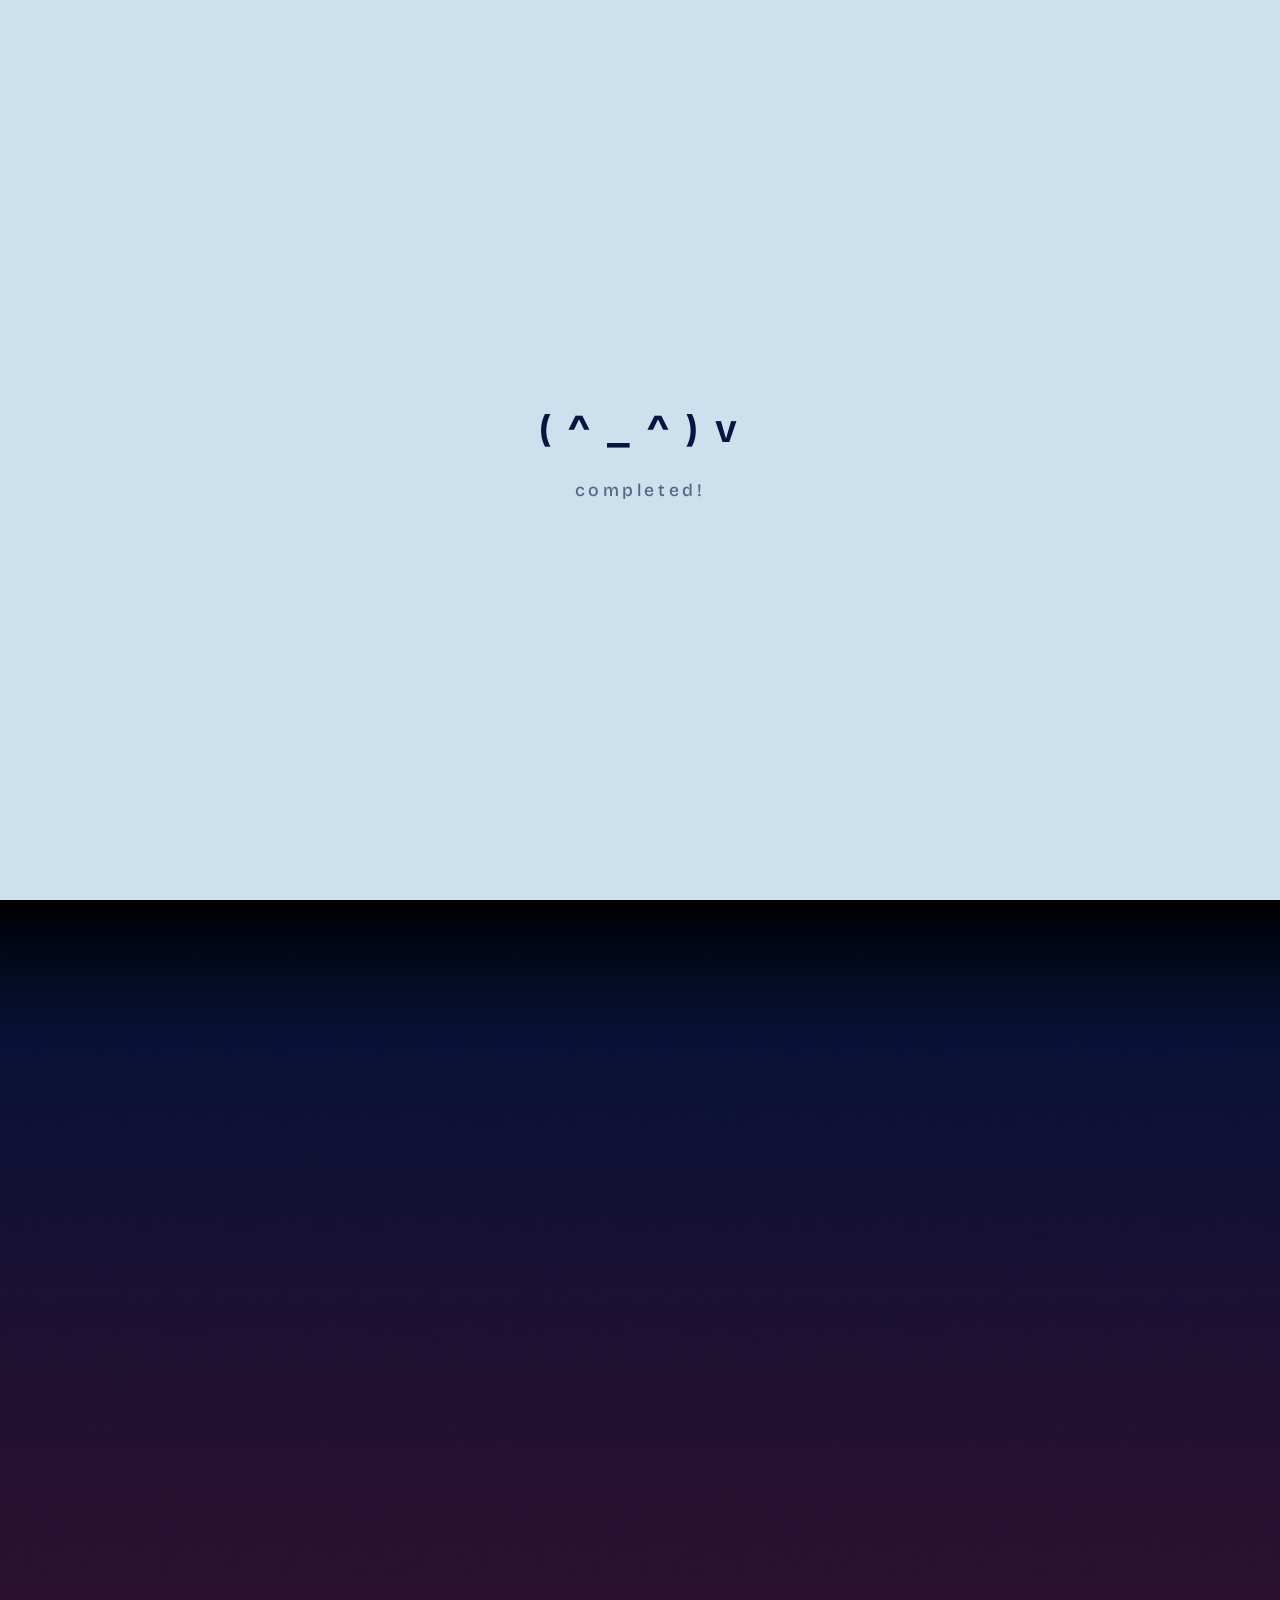
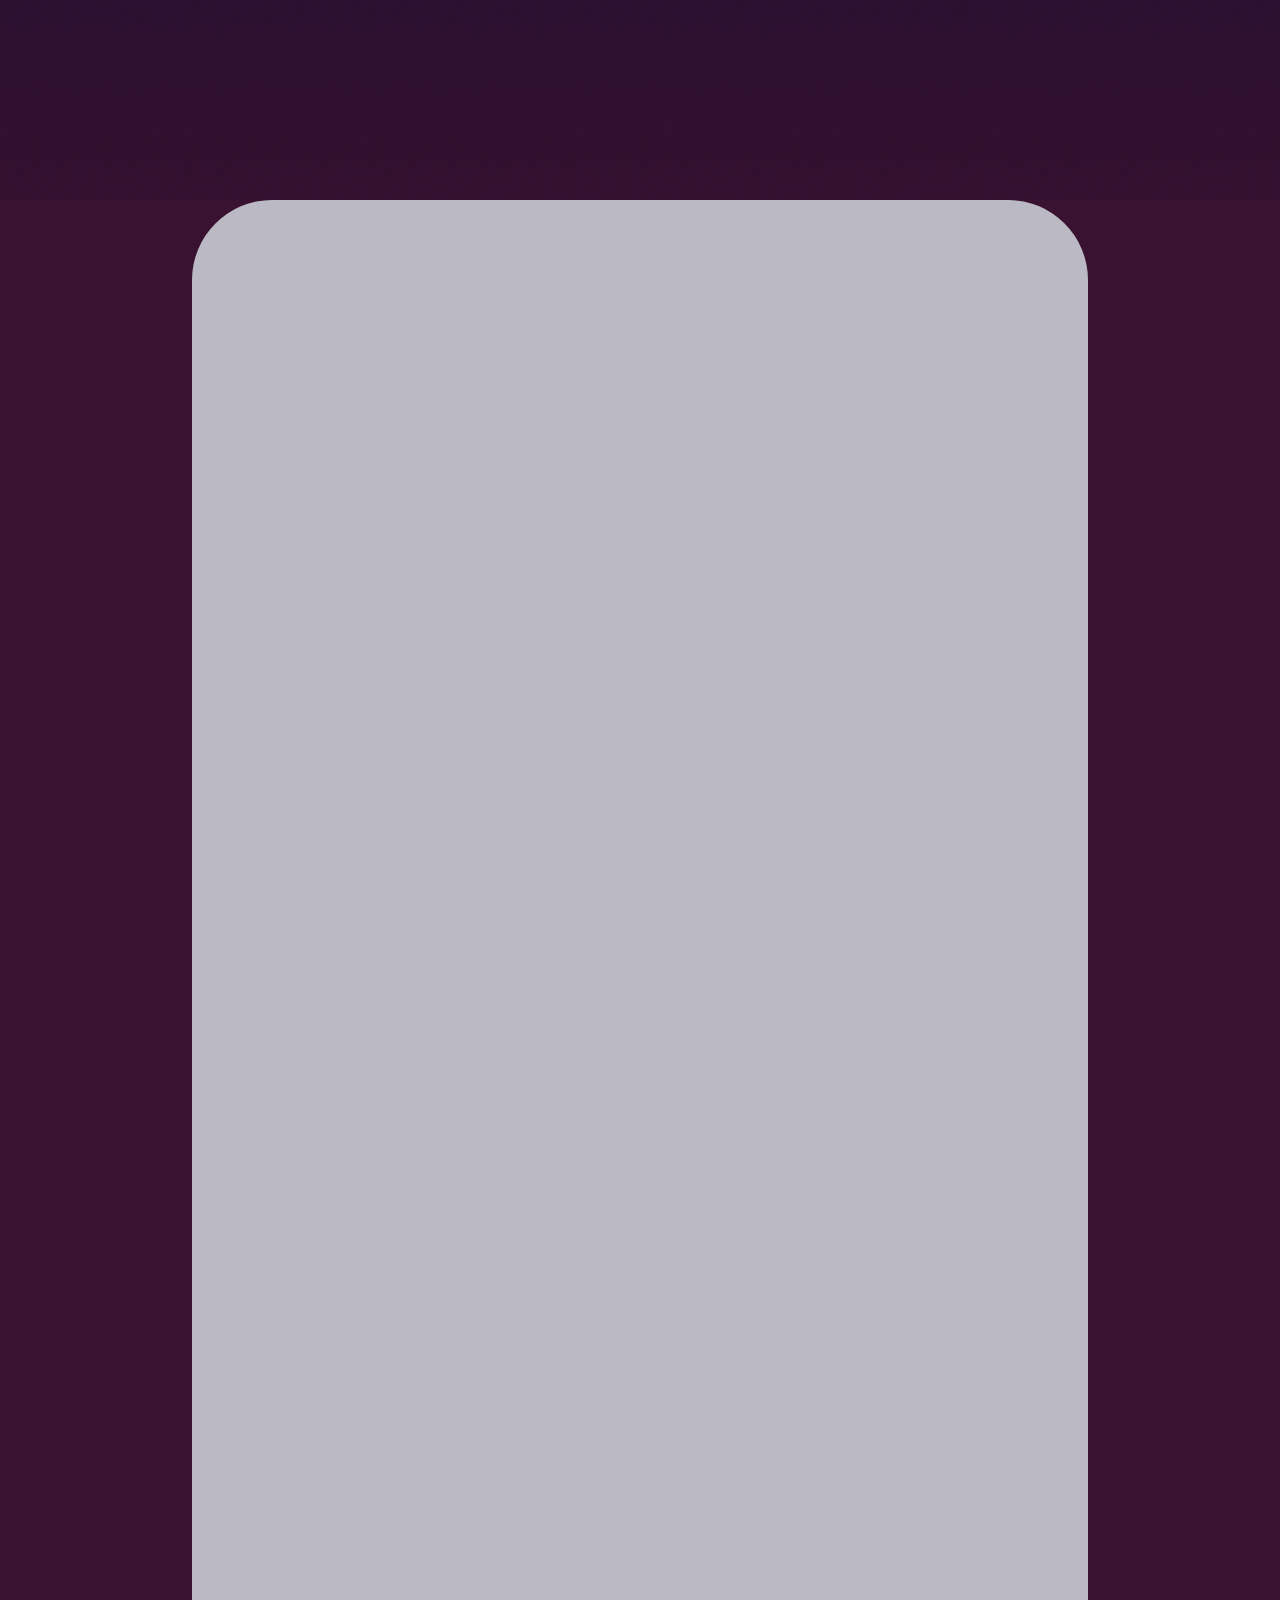
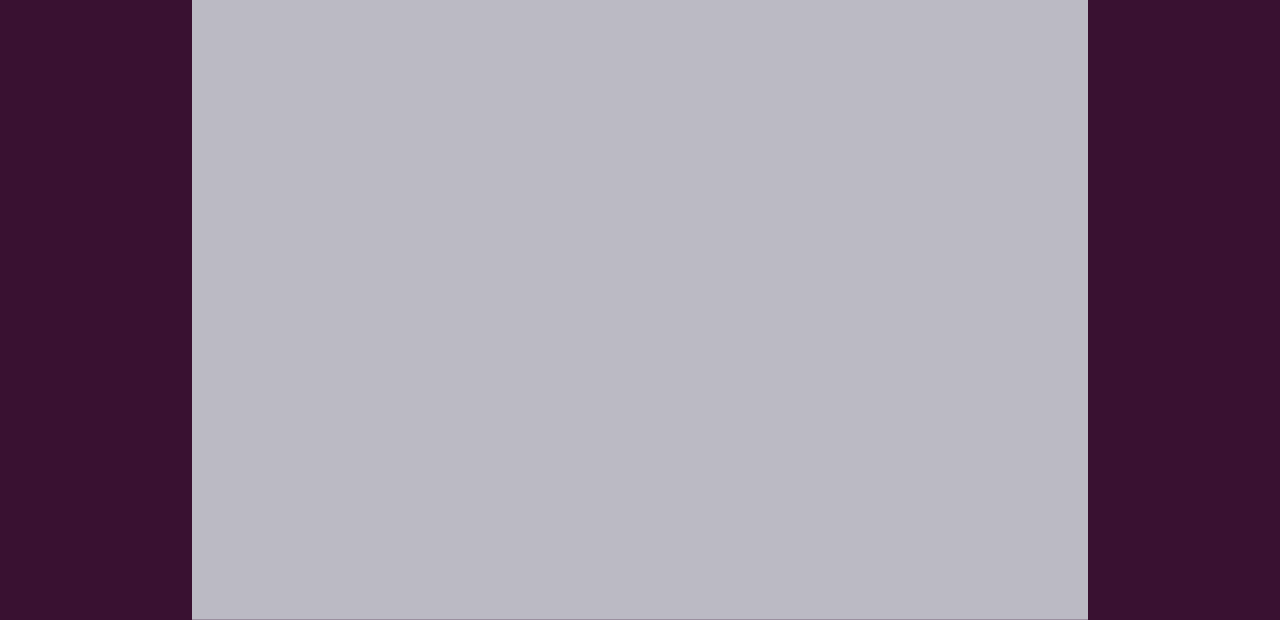
<file: index.html>
<!DOCTYPE html>
<html lang="ja">

<head>
    <meta charset="UTF-8">
    <meta name="viewport" content="width=device-width, initial-scale=1.0">
    <meta name="robots" content="noindex, nofollow">
    <title>mf's Portfolio</title>
    <meta name="theme-color" content="#000000">

    <link rel="shortcut icon" href="assets/common/favicon.ico" type="image/x-icon">
    <link rel="icon" href="assets/common/favicon.png" type="image/png">
    <link rel="apple-touch-icon" href="assets/common/favicon.png">

    <link rel="preconnect" href="https://fonts.googleapis.com">
    <link rel="preconnect" href="https://fonts.gstatic.com" crossorigin>
    <link
        href="https://fonts.googleapis.com/css2?family=Bricolage+Grotesque:wght@200;300;400;500;600;800&family=Zen+Kaku+Gothic+New:wght@300;400;500;700&display=swap"
        rel="stylesheet">

    <!-- Common CSS -->
    <link rel="stylesheet" href="assets/common/css/common.css">
    <!-- Top Page Specific CSS -->
    <link rel="stylesheet" href="assets/top/css/top.css">
    <style>
        body {
            background-color: #000;
        }
    </style>
    <script src="assets/common/js/loader.js"></script>
</head>

<body>

    <div class="video-background">
        <!-- 低電力モード等でvideoが再生できない場合のフォールバック静止画 -->
        <img src="assets/top/hero/main-bg-thumb.webp" alt="" class="video-fallback-img" aria-hidden="true">
        <video src="assets/top/hero/main-bg.mp4" poster="assets/top/hero/main-bg-thumb.webp" autoplay loop muted
            playsinline></video>
    </div>

    <script src="assets/common/js/header.js"></script>

    <section class="hero">
        <div class="hero-bottom-left">
            <div class="hero-title">
                <!-- SVG Filter for 3D Glass Lighting (Bevel / Specular) -->
                <svg class="glass-filter-defs" xmlns="http://www.w3.org/2000/svg">
                    <filter id="glassLighting" x="-10%" y="-10%" width="120%" height="120%">
                        <feColorMatrix in="SourceAlpha" type="matrix"
                            values="0 0 0 0 0  0 0 0 0 0  0 0 0 0 0  0 0 0 1 0" result="alpha" />

                        <feGaussianBlur in="alpha" stdDeviation="2.5" result="blur" />

                        <feSpecularLighting in="blur" surfaceScale="2" specularConstant="1.2" specularExponent="40"
                            lighting-color="#ffffff" result="specularOut">
                            <feDistantLight azimuth="135" elevation="45" />
                        </feSpecularLighting>

                        <feComposite in="specularOut" in2="alpha" operator="in" result="specularMasked" />

                        <feComposite in="specularMasked" in2="SourceGraphic" operator="arithmetic" k1="0" k2="1" k3="1"
                            k4="0" />
                    </filter>

                    <filter id="glassRefraction" x="0%" y="0%" width="100%" height="100%">
                        <feTurbulence type="fractalNoise" baseFrequency="0.035 0.08" numOctaves="1" seed="4"
                            result="noise" />
                        <feDisplacementMap in="SourceGraphic" in2="noise" scale="30" xChannelSelector="R"
                            yChannelSelector="G" />
                    </filter>
                </svg>

                <div class="svg-glass-row" style="aspect-ratio: 702 / 113;">
                    <!-- 完璧なフロストガラスを作るために、背景動画を複製してぼかし、文字の形でマスクする -->
                    <div class="frosted-glass-layer mask-row-1">
                        <video src="assets/top/hero/main-bg.mp4" autoplay loop muted playsinline
                            class="blurred-video"></video>
                        <div class="glass-tint"></div>
                    </div>
                    <img src="assets/top/hero/intuitive-art-outline.svg" alt="Intuitive Art,"
                        class="glass-highlight-stroke">
                </div>

                <div class="svg-glass-row" style="aspect-ratio: 1039 / 117;">
                    <div class="frosted-glass-layer mask-row-2">
                        <video src="assets/top/hero/main-bg.mp4" autoplay loop muted playsinline
                            class="blurred-video"></video>
                        <div class="glass-tint"></div>
                    </div>
                    <img src="assets/top/hero/accessible-magic-outline.svg" alt="Accessible Magic."
                        class="glass-highlight-stroke">
                </div>
            </div>
            <p class="hero-description">
                Crafting memorable experiences through diverse technologies.<br class="pc-only">
                Designing interactive art that resonates with audiences.
            </p>
        </div>

        <div class="hero-side-text">
            <span>PORTFOLIO 2026</span>
        </div>

        <div class="scroll-down-edge">
            <span>Scroll</span>
        </div>
    </section>

    <section class="intro-section" id="statement">
        <div class="intro-bg">
            <img src="./assets/top/statement/statement-bg.webp" alt="Background Noise Gradient" loading="lazy">
        </div>

        <div class="intro-container reveal reveal-repeat">

            <div class="intro-decor-title">
                <img src="./assets/top/statement/statement-outline.svg" alt="STATEMENT" class="statement-svg">
            </div>

            <div class="intro-content">
                <p class="intro-role">Interactive Arts & Design</p>

                <h2 class="intro-philosophy">
                    誰もが直感的に楽しめる<br>体験をデザインする
                </h2>

                <p class="intro-description">
                    複雑なアルゴリズムやシステムを裏側に秘めつつ、表出する体験はあくまで純粋な驚きに満ちていること<br class="pc-only">
                    技術そのものを誇示するのではなく、それが鑑賞者の感情をどう動かすかを最優先に置き、<br class="pc-only">
                    テクノロジーと人間の間の距離を縮めるインタラクティブな表現を探求しています。
                </p>

                <div class="intro-skills">
                    <span class="skill-label">Skills & Tools</span>
                    <span class="skill-list">Unity <span>|</span> TouchDesigner <span>|</span> UI/UX <span>|</span>
                        Graphic Design</span>
                </div>

                <a href="./about.html" class="more-about-btn">More About Me <span class="arrow">&rarr;</span></a>
            </div>
        </div>
    </section>

    <!-- clip-pathの外側を深い紫色で覆うためのラッパー -->
    <div class="works-wrapper">
        <section id="works" class="works-section">

            <div class="filter-section reveal reveal-repeat">
                <div class="filter-group">
                    <span class="group-label">Category</span>
                    <div class="group-buttons">
                        <button class="filter-btn active" data-filter="all">All</button>
                        <button class="filter-btn" data-filter="interactive-art">Interactive Art</button>
                        <button class="filter-btn" data-filter="generative-art">Generative Art</button>
                        <button class="filter-btn" data-filter="audio-reactive">Audio Reactive</button>
                        <button class="filter-btn" data-filter="design">Design</button>
                    </div>
                </div>

                <div class="filter-group">
                    <span class="group-label">Tech</span>
                    <div class="group-buttons">
                        <button class="filter-btn" data-filter="unity">Unity</button>
                        <button class="filter-btn" data-filter="td">TouchDesigner</button>
                        <button class="filter-btn" data-filter="illustrator-n-photoshop">Illustrator/Photoshop</button>
                        <button class="filter-btn" data-filter="tech-other">Other</button>
                    </div>
                </div>
            </div>

            <div class="works-grid">

                <a href="works/fluid-canvas.html" class="work-item reveal reveal-repeat"
                    data-category="unity interactive-art">
                    <div class="work-thumb">
                        <img src="assets/top/works-thumb/fluid-canvas-thumb.webp" alt="Fluid Canvas" loading="lazy">
                    </div>
                    <h3 class="work-title">Fluid Canvas</h3>
                    <div class="work-tags"><span>#Unity</span><span>#Interactive Art</span>
                    </div>
                    <div class="work-sub-tags">
                        <span>C#</span><span>Compute
                            Shader</span><span>WebSocket</span><span>SAM2</span><span>Python</span>
                    </div>
                </a>

                <a href="works/constellate.html" class="work-item reveal reveal-repeat"
                    data-category="unity interactive-art" style="transition-delay: 0.1s;">
                    <div class="work-thumb">
                        <img src="assets/top/works-thumb/constellate-thumb.webp" alt="Constellate" loading="lazy">
                    </div>
                    <h3 class="work-title">Constellate</h3>
                    <div class="work-tags"><span>#Unity</span><span>#Interactive Art</span>
                    </div>
                    <div class="work-sub-tags">
                        <span>C#</span><span>VFX Graph</span><span>BodyPix</span>
                    </div>
                </a>

                <a href="works/interactive-sand-sculpture.html" class="work-item reveal reveal-repeat"
                    data-category="unity interactive-art" style="transition-delay: 0.2s;">
                    <div class="work-thumb">
                        <img src="assets/top/works-thumb/sand-sculpture-thumb.webp" alt="interactive-sand-sculpture"
                            loading="lazy">
                    </div>
                    <h3 class="work-title">Interactive Sand Sculpture</h3>
                    <div class="work-tags"><span>#Unity</span><span>#Interactive Art</span>
                    </div>
                    <div class="work-sub-tags">
                        <span>OSC</span><span>VFX Graph</span><span>C#</span>
                    </div>
                </a>

                <a href="works/pf-main-visual.html" class="work-item reveal reveal-repeat"
                    data-category="td generative-art" style="transition-delay: 0.3s;">
                    <div class="work-thumb">
                        <img src="assets/top/hero/main-bg-thumb.webp" alt="Portfolio Site Main Visual">
                    </div>
                    <h3 class="work-title">Portfolio Site Main Visual</h3>
                    <div class="work-tags"><span>#TouchDesigner</span><span>#Generative Art</span></div>
                </a>

                <a href="works/sound-sync-research.html" class="work-item reveal reveal-repeat"
                    data-category="td audio-reactive" style="transition-delay: 0.4s;">
                    <div class="work-thumb">
                        <img src="assets/top/works-thumb/sound-sync-research-thumb.webp" alt="sound-sync-research"
                            loading="lazy">
                    </div>
                    <h3 class="work-title title-jp">音楽と映像のリアルタイム同期が視聴者にもたらす影響</h3>
                    <div class="work-tags"><span>#TouchDesigner</span><span>#Audio Reactive</span>
                    </div>
                    <div class="work-sub-tags">
                        <span>卒業研究</span>
                    </div>
                </a>

                <a href="works/emocare.html" class="work-item reveal reveal-repeat" data-category="design tech-other"
                    style="transition-delay: 0.5s;">
                    <div class="work-thumb">
                        <img src="assets/top/works-thumb/emocare-thumb.webp" alt="emocare" loading="lazy">
                    </div>
                    <h3 class="work-title title-jp">Emocare</h3>
                    <div class="work-tags"><span>#Design</span>
                    </div>
                    <div class="work-sub-tags">
                        <span>figma</span><span>Blender</span>
                    </div>
                </a>

                <a href="works/festival-pr.html" class="work-item reveal reveal-repeat"
                    data-category="design illustrator-n-photoshop" style="transition-delay: 0.6s;">
                    <div class="work-thumb">
                        <img src="assets/top/works-thumb/festival-pr-thumb.webp" alt="festival-pr" loading="lazy">
                    </div>
                    <h3 class="work-title title-jp">大学祭での広報活動</h3>
                    <div class="work-tags"><span>#Illustrator/Photoshop</span><span>#Design</span>
                    </div>
                    <div class="work-sub-tags">
                        <span>委員会活動</span>
                    </div>
                </a>

            </div>
        </section>
    </div>

    <script src="assets/common/js/reveal.js"></script>
    <script src="assets/top/js/top.js?v=3"></script>
</body>

</html>
</file>
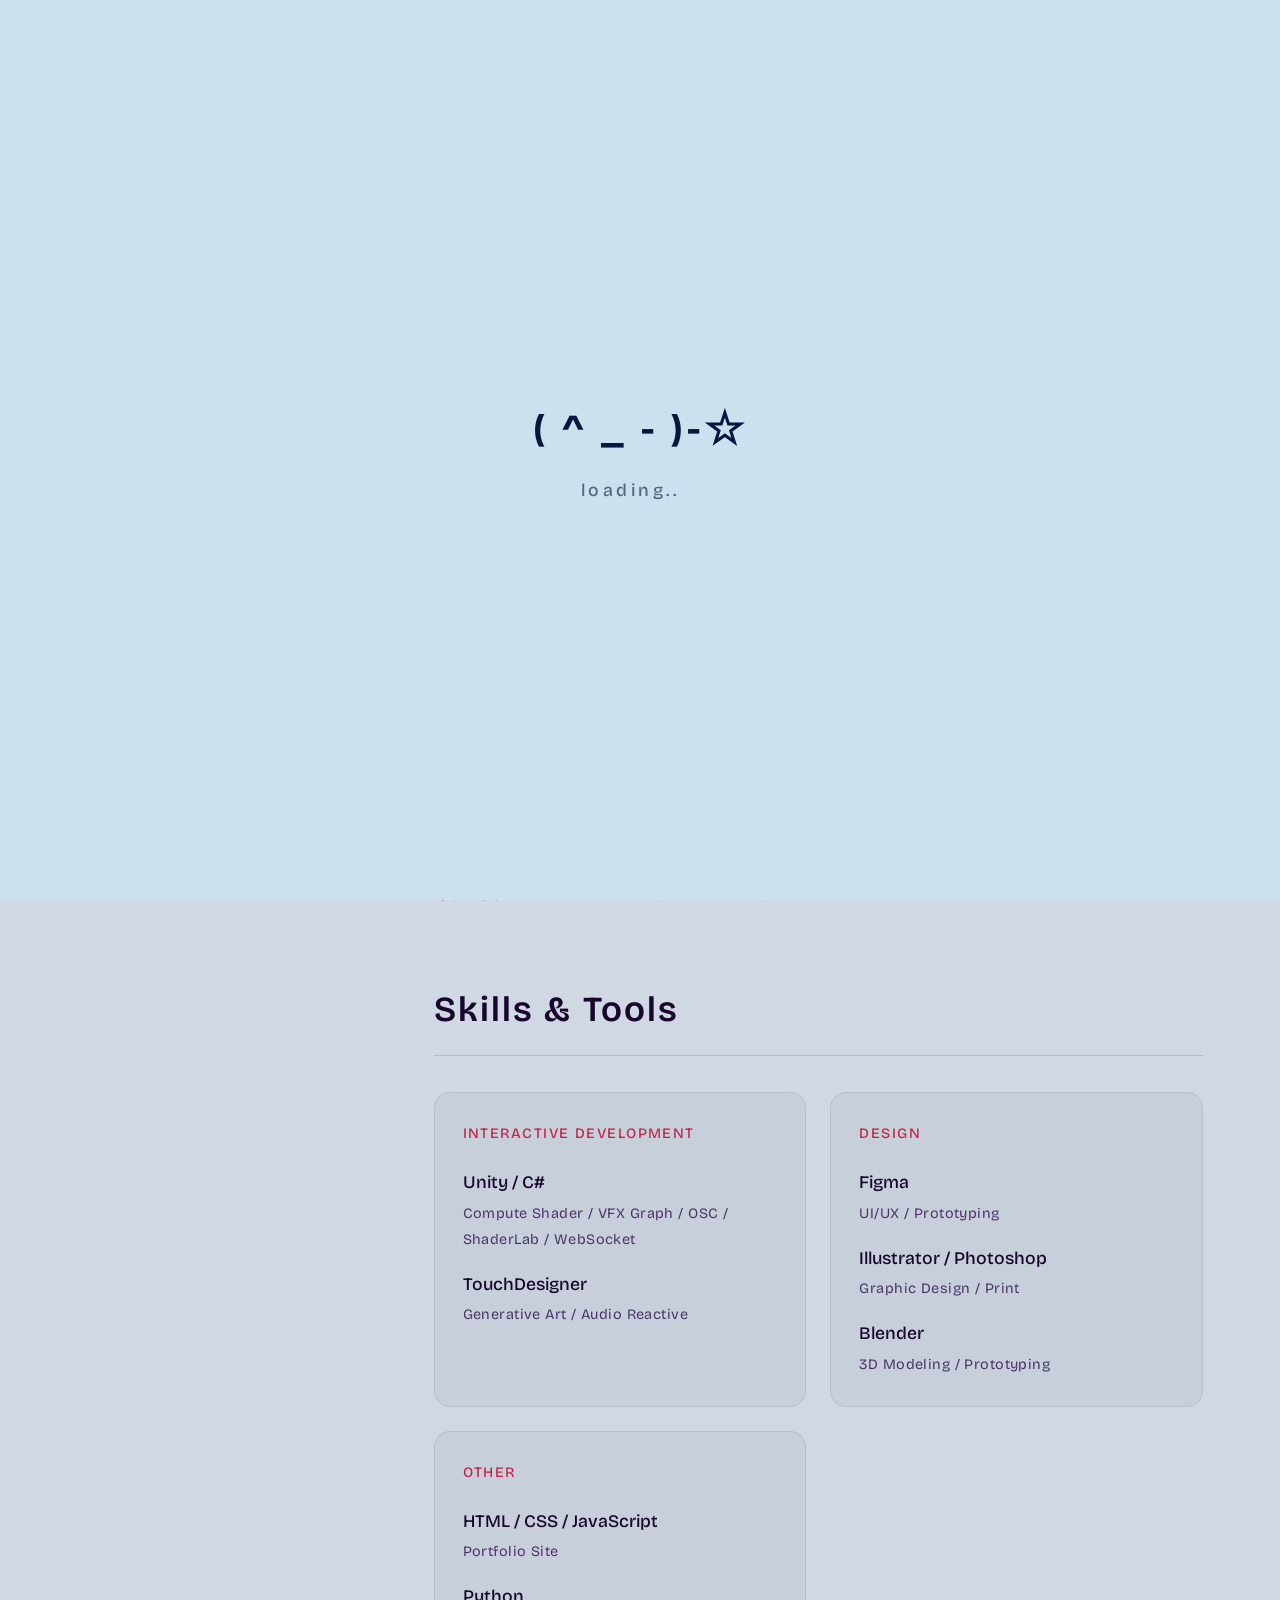
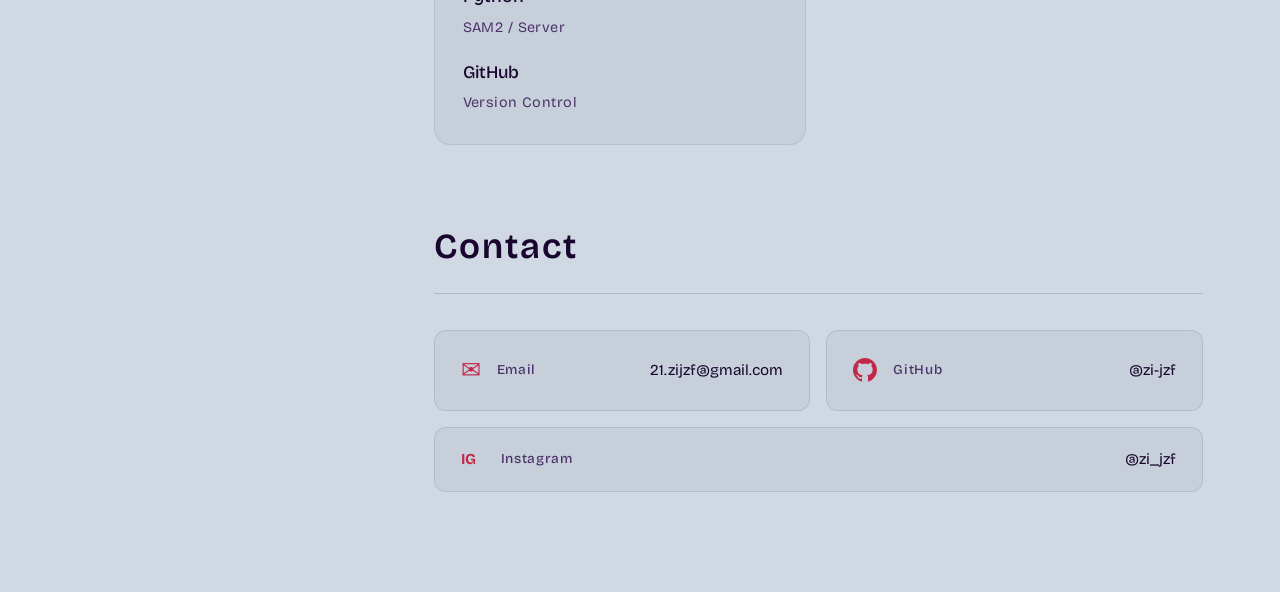
<file: about.html>
<!DOCTYPE html>
<html lang="ja">

<head>
    <meta charset="UTF-8">
    <meta name="viewport" content="width=device-width, initial-scale=1.0">
    <meta name="robots" content="noindex, nofollow">
    <title>About | mf's Portfolio</title>
    <meta name="theme-color" content="#bbbac4">

    <link rel="shortcut icon" href="assets/common/favicon.ico" type="image/x-icon">
    <link rel="icon" href="assets/common/favicon.png" type="image/png">
    <link rel="apple-touch-icon" href="assets/common/favicon.png">

    <link rel="preconnect" href="https://fonts.googleapis.com">
    <link rel="preconnect" href="https://fonts.gstatic.com" crossorigin>
    <link
        href="https://fonts.googleapis.com/css2?family=Bricolage+Grotesque:wght@200;300;400;500;600;800&family=Zen+Kaku+Gothic+New:wght@300;400;500;700&display=swap"
        rel="stylesheet">

    <!-- Common CSS -->
    <link rel="stylesheet" href="assets/common/css/common.css">
    <!-- About Page Specific CSS -->
    <link rel="stylesheet" href="assets/about/css/about.css">

    <!-- ページ固有のカラー設定 -->
    <style>
        :root {
            --bg-color: #cfd8e3;
            --accent-color: #c22847;
            --text-color: #18062e;
            --sub-text-color: #4b3469;
        }
    </style>

    <script src="assets/common/js/loader.js"></script>
</head>

<body>

    <script src="assets/common/js/header.js"></script>

    <div class="about-layout">

        <!-- ===== 左サイドバー: プロフィール（固定） ===== -->
        <aside class="about-sidebar">
            <div class="profile-photo-wrapper reveal">
                <img src="assets/about/profile-icon.png" alt="プロフィール写真" class="profile-photo">
            </div>
            <div class="profile-intro">
                <p class="profile-label reveal">Interactive Arts & Design</p>
                <h1 class="profile-name reveal">藤田 みずき</h1>
                <p class="profile-name-en reveal">Mizuki Fujita</p>
            </div>
        </aside>

        <!-- ===== 右コンテンツ ===== -->
        <main class="about-main">

            <!-- ===== ③ 経歴 ===== -->
            <section class="about-section">
                <h2 class="section-title reveal">Biography</h2>
                <div class="timeline">

                    <div class="timeline-item reveal">
                        <div class="timeline-marker"></div>
                        <div class="timeline-date">2021.04</div>
                        <div class="timeline-content">
                            <h3 class="timeline-heading">芝浦工業大学 デザイン工学部 入学</h3>
                        </div>
                    </div>

                    <div class="timeline-item reveal">
                        <div class="timeline-marker"></div>
                        <div class="timeline-date">2025.03</div>
                        <div class="timeline-content">
                            <h3 class="timeline-heading">芝浦工業大学 デザイン工学部 卒業</h3>
                            <p class="timeline-desc">
                                卒業研究：音楽と映像のリアルタイム同期が視聴者にもたらす影響
                            </p>
                        </div>
                    </div>

                    <div class="timeline-item reveal">
                        <div class="timeline-marker"></div>
                        <div class="timeline-date">2025 -</div>
                        <div class="timeline-content">
                            <h3 class="timeline-heading">Unity・TouchDesignerによる作品制作・独学</h3>
                            </p>
                        </div>
                    </div>

                    <div class="timeline-item reveal">
                        <div class="timeline-marker active"></div>
                        <div class="timeline-date">2026.05</div>
                        <div class="timeline-content">
                            <h3 class="timeline-heading">就職活動開始</h3>
                        </div>
                    </div>

                </div>

                <!-- 経歴の詳細説明 -->
                <div class="biography-detail reveal">
                    <p>
                        高校生の頃からテクノロジーを使ったアート表現に興味を持ち、大学ではその基盤となるデザイン工学を専攻。
                        システムデザインやUI/UXを学びながら、インタラクティブアートという領域を意識するようになった。
                    </p>
                    <p>
                        卒業研究では、オーディオリアクティブ映像が視聴者の感情に与える研究を自ら立案・研究。「感覚的な表現の裏側にある法則を、データで解き明かしたい」という動機から生まれたテーマだった。
                    </p>
                    <p>
                        卒業後は、大学院進学も視野に入れながら、Unity・TouchDesignerによる制作に集中する道を選んだ。アカデミックな研究より、実際に人が体験できる作品を作り続けたいというと思いが、その選択の軸にある。
                        今後は実際の展示空間で、人の記憶や感情に残るインタラクティブアートの制作に携わっていきたい。
                    </p>
                </div>

            </section>

            <!-- ===== ④ スキル・ツール ===== -->
            <section class="about-section">
                <h2 class="section-title reveal">Skills & Tools</h2>

                <div class="skills-grid">

                    <!-- グループ: インタラクティブ開発 -->
                    <div class="skill-group reveal">
                        <h3 class="skill-group-title">Interactive Development</h3>
                        <div class="skill-items">
                            <div class="skill-card">
                                <span class="skill-name">Unity / C#</span>
                                <span class="skill-note">Compute Shader / VFX Graph / OSC / ShaderLab / WebSocket</span>
                            </div>
                            <div class="skill-card">
                                <span class="skill-name">TouchDesigner</span>
                                <span class="skill-note">Generative Art / Audio Reactive</span>
                            </div>
                        </div>
                    </div>

                    <!-- グループ: デザイン -->
                    <div class="skill-group reveal">
                        <h3 class="skill-group-title">Design</h3>
                        <div class="skill-items">
                            <div class="skill-card">
                                <span class="skill-name">Figma</span>
                                <span class="skill-note">UI/UX / Prototyping</span>
                            </div>
                            <div class="skill-card">
                                <span class="skill-name">Illustrator / Photoshop</span>
                                <span class="skill-note">Graphic Design / Print</span>
                            </div>
                            <div class="skill-card">
                                <span class="skill-name">Blender</span>
                                <span class="skill-note">3D Modeling / Prototyping</span>
                            </div>
                        </div>
                    </div>

                    <!-- グループ: Web -->
                    <div class="skill-group reveal">
                        <h3 class="skill-group-title">Other</h3>
                        <div class="skill-items">
                            <div class="skill-card">
                                <span class="skill-name">HTML / CSS / JavaScript</span>
                                <span class="skill-note">Portfolio Site</span>
                            </div>
                            <div class="skill-card">
                                <span class="skill-name">Python</span>
                                <span class="skill-note">SAM2 / Server</span>
                            </div>
                            <div class="skill-card">
                                <span class="skill-name">GitHub</span>
                                <span class="skill-note">Version Control</span>
                            </div>
                        </div>
                    </div>

                </div>
            </section>

            <!-- ===== ⑤ 連絡先 ===== -->
            <section class="about-section about-contact">
                <h2 class="section-title reveal">Contact</h2>

                <div class="contact-grid">
                    <a href="mailto:21.zijzf@gmail.com" class="contact-card reveal">
                        <span class="contact-icon">✉</span>
                        <span class="contact-label">Email</span>
                        <span class="contact-value">21.zijzf@gmail.com</span>
                    </a>
                    <a href="https://github.com/zi-jzf" target="_blank" rel="noopener noreferrer"
                        class="contact-card reveal">
                        <span class="contact-icon">
                            <svg viewBox="0 0 24 24" width="24" height="24" fill="currentColor">
                                <path
                                    d="M12 0C5.37 0 0 5.37 0 12c0 5.31 3.435 9.795 8.205 11.385.6.105.825-.255.825-.57 0-.285-.015-1.23-.015-2.235-3.015.555-3.795-.735-4.035-1.41-.135-.345-.72-1.41-1.23-1.695-.42-.225-1.02-.78-.015-.795.945-.015 1.62.87 1.845 1.23 1.08 1.815 2.805 1.305 3.495.99.105-.78.42-1.305.765-1.605-2.67-.3-5.46-1.335-5.46-5.925 0-1.305.465-2.385 1.23-3.225-.12-.3-.54-1.53.12-3.18 0 0 1.005-.315 3.3 1.23.96-.27 1.98-.405 3-.405s2.04.135 3 .405c2.295-1.56 3.3-1.23 3.3-1.23.66 1.65.24 2.88.12 3.18.765.84 1.23 1.905 1.23 3.225 0 4.605-2.805 5.625-5.475 5.925.435.375.81 1.095.81 2.22 0 1.605-.015 2.895-.015 3.3 0 .315.225.69.825.57A12.02 12.02 0 0024 12c0-6.63-5.37-12-12-12z" />
                            </svg>
                        </span>
                        <span class="contact-label">GitHub</span>
                        <span class="contact-value">@zi-jzf</span>
                    </a>
                    <a href="https://www.instagram.com/zi_jzf/" target="_blank" rel="noopener noreferrer"
                        class="contact-card reveal">
                        <span class="contact-icon contact-icon-text">IG</span>
                        <span class="contact-label">Instagram</span>
                        <span class="contact-value">@zi_jzf</span>
                    </a>
                </div>
            </section>

        </main>

    </div>

    <script src="assets/common/js/reveal.js"></script>
</body>

</html>
</file>
<file: assets/common/css/common.css>
/* ==========================================================================
   Common Styles
   ========================================================================== */

/* --- Default Variables (from index.html and light theme works) --- */
:root {
    --bg-color: #bbbac4;
    --accent-color: #c22847;
    --text-color: #041031;
    --font-en: 'Bricolage Grotesque', sans-serif;
    --font-jp: 'Zen Kaku Gothic New', sans-serif;
}

body {
    margin: 0;
    padding: 0;
    background-color: var(--bg-color);
    color: var(--text-color);
    font-family: var(--font-en), var(--font-jp);
    line-height: 1.8;
    overflow-x: hidden;
    scroll-behavior: smooth;
}

/* --- Common Video / Image Background --- */
.video-background {
    position: fixed;
    top: 0;
    left: 0;
    width: 100%;
    height: 100vh;       /* フォールバック: dvh非対応ブラウザ向け */
    height: 100dvh;      /* iOS Safari 15.4+: 動的ビューポート高さ（アドレスバーの出入りに追従） */
    z-index: -1;
    overflow: hidden;
    background-color: #000;
}

.video-background video,
.video-background img {
    width: 100%;
    height: 100%;
    object-fit: cover;
    object-position: center;
    opacity: 0.99;
}

.video-background::after {
    content: '';
    position: absolute;
    top: 0;
    left: 0;
    width: 100%;
    height: 100%;
    pointer-events: none;
    background: var(--video-overlay-color, transparent);
}

/* --- Loader Animation --- */
#loader {
    position: fixed;
    top: 0;
    left: 0;
    width: 100%;
    height: 100%;
    background-color: var(--bg-color);
    z-index: 9999;
    display: flex;
    justify-content: center;
    align-items: center;
    transition: opacity 0.8s ease-out, visibility 0.8s ease-out;
    color: var(--text-color);
    font-family: monospace;
    font-size: 2rem;
    white-space: pre;
}

#loader.hidden {
    opacity: 0;
    visibility: hidden;
}

.loader-aa::after {
    content: '^_^';
    display: inline-block;
    animation: loaderFaceChange 0.5s infinite steps(1);
}

@keyframes loaderFaceChange {
    0% {
        content: '^_^';
    }

    25% {
        content: '^o^';
    }

    50% {
        content: '^-^';
    }

    75% {
        content: '^.^';
    }
}

/* --- Reveal Animation --- */
.reveal {
    opacity: 0;
    transform: translateY(30px);
    transition: all 0.8s cubic-bezier(0.2, 0.8, 0.2, 1);
}

.reveal.active {
    opacity: 1;
    transform: translateY(0);
}

/* --- Header & Navigation --- */
header {
    position: fixed;
    top: 0;
    width: 100%;
    padding: 2.5rem 5%;
    box-sizing: border-box;
    display: flex;
    justify-content: space-between;
    align-items: center;
    z-index: 100;
    background-color: transparent;
    color: #fff;
}

.logo {
    text-decoration: none;
    font-weight: 800;
    font-family: var(--font-en);
    font-size: 1.95rem;
    color: var(--text-color);
    display: flex;
    align-items: center;
    gap: 10px;
}

.kao-ani::after {
    content: '^_^';
    display: inline-block;
    width: 3ch;
    animation: faceChange 3s infinite steps(1);
}

@keyframes faceChange {
    0% {
        content: '^_^';
    }

    20% {
        content: '^o^';
    }

    40% {
        content: '; _ ;';
    }

    60% {
        content: '-_-';
    }

    80% {
        content: '^-^';
    }
}

nav {
    position: relative;
    display: flex;
    align-items: center;
    gap: 5px;
    background: rgba(255, 255, 255, 0.15);
    backdrop-filter: blur(12px);
    -webkit-backdrop-filter: blur(12px);
    border: 1px solid rgba(255, 255, 255, 0.25);
    box-shadow: 0 4px 10px rgba(0, 0, 0, 0.1);
    padding: 6px;
    border-radius: 60px;
}

#nav-indicator {
    position: absolute;
    left: 6px;
    top: 6px;
    height: calc(100% - 12px);
    width: 0;
    background-color: var(--accent-color);
    border-radius: 40px;
    z-index: 1;
    transition: all 0.4s cubic-bezier(0.2, 0.8, 0.2, 1);
    opacity: 0;
}

nav a {
    text-decoration: none;
    font-family: var(--font-en);
    color: var(--text-color);
    font-weight: 400;
    font-size: 1.15rem;
    letter-spacing: 0.02em;
    padding: 10px 28px;
    border-radius: 40px;
    position: relative;
    z-index: 2;
    background: transparent;
    transition: color 0.3s;
    line-height: 1.2;
}

@media (hover: hover) {
    nav a:hover {
        color: #fff;
    }
}

@media (max-width: 600px) {
    header {
        padding: 1.2rem 5%;
    }

    .logo {
        font-size: 1.45rem;
    }

    nav a {
        padding: 8px 20px;
        font-size: 1.05rem;
    }
}
</file>
<file: assets/top/css/top.css>
/* ==========================================================================
   Top Page Styles (index.html)
   ========================================================================== */

/* Header Override for Top Page */
header {
    mix-blend-mode: difference;
    color: #fff;
}

header .logo {
    color: #fff;
}

header nav a {
    color: #fff;
    font-weight: 300;
}

header.dark-mode {
    mix-blend-mode: normal !important;
    color: #000 !important;
}

header.dark-mode .logo {
    color: #071641 !important;
}

header.dark-mode nav a {
    color: var(--text-color) !important;
    font-weight: 400;
}

@media (hover: hover) {
    header.dark-mode nav a:hover {
        color: #fff !important;
    }
}

/* --- Video Background --- */
.video-background {
    position: fixed;
    top: 0;
    left: 0;
    width: 100%;
    height: 100vh;   /* フォールバック */
    height: 100dvh;  /* iOS Safari 15.4+: アドレスバーの出入りに追従 */
    z-index: -1;
    overflow: hidden;
}

.video-background video {
    width: 100%;
    height: 100%;
    object-fit: cover;
    object-position: center;
}

/* 低電力モード等でvideoが再生できない場合のフォールバック静止画 */
/* 通常時は非表示（JSがplay()失敗を検知した時のみ表示） */
.video-fallback-img {
    display: none;
    position: absolute;
    top: 0;
    left: 0;
    width: 100%;
    height: 100%;
    object-fit: cover;
    object-position: center;
}

/* video非表示＋フォールバック表示の状態 */
.video-background.video-failed video {
    display: none;
}

.video-background.video-failed .video-fallback-img {
    display: block;
}



.video-background::after {
    content: '';
    position: absolute;
    top: 0;
    left: 0;
    width: 100%;
    height: 100%;
    /* Vignette effect: clear in the middle, dark at the edges */
    background: radial-gradient(circle, rgba(0, 0, 0, 0.2) 20%, rgba(0, 0, 0, 0.5) 110%);
    pointer-events: none;
    z-index: 2;
}



/* --- Hero Section --- */
.hero {
    height: 100vh;   /* フォールバック */
    height: 100dvh;  /* iOS Safari 15.4+: アドレスバーの出入りに追従 */
    position: relative;
    padding: 0;
    overflow: hidden;
}

.hero-bottom-left {
    position: absolute;
    bottom: 10%;
    left: 5%;
    display: flex;
    flex-direction: column;
    align-items: flex-start;
    text-align: left;
    z-index: 10;
}

.glass-filter-defs {
    position: absolute;
    width: 0;
    height: 0;
    pointer-events: none;
}

.hero-title {
    position: relative;
    margin: 0 0 20px 0;
    display: flex;
    flex-direction: column;
    gap: 15px;
    /* 行間 */
    width: 100%;
}

/* SVGテキストの行（相対配置の親）*/
.svg-glass-row {
    position: relative;
    width: 100%;
    /* 画面全体に対する割合を少し減らし、最大幅も小さくして存在感を調整 */
    width: clamp(250px, 65vw, 900px);
    z-index: auto;
}

/*
 * フロストガラス効果: 
 * backdrop-filterの代替として背景動画のコピーを配置し、ぼかしを適用しています。
 */
.frosted-glass-layer {
    position: absolute;
    top: 0;
    left: 0;
    width: 100%;
    height: 100%;
    z-index: 1;
    /* 外側の線(z-index: 2)の下に配置 */
    pointer-events: none;
    overflow: hidden;

    /* SVGの形に合わせて全体をくり抜く 
       コンテナにaspect-ratioを指定したことで高さが確定するため、100% 100%に設定して
       Chrome等の小数ピクセル丸め誤差によるimg（枠）とmask（塗り）のズレを強制的に一致させます */
    -webkit-mask-size: 100% 100%;
    -webkit-mask-repeat: no-repeat;
    -webkit-mask-position: 0 0;
    mask-size: 100% 100%;
    mask-repeat: no-repeat;
    mask-position: 0 0;
}

/* 動画（背景と同じものを絶対配置して同期させる） */
.frosted-glass-layer .blurred-video {
    position: fixed;
    /* 背景動画と全く同じ位置に固定 */
    top: 0;
    left: 0;
    width: 100%;
    height: 100vh;   /* フォールバック */
    height: 100dvh;  /* iOS Safari 15.4+: アドレスバーの出入りに追従 */
    object-fit: cover;
    object-position: center;

    /* Simulate index of refraction magnification */
    transform: scale(1.1);

    /* ガラス特有の強いぼかしと明るさ、そして屈折の歪み（表面のゆがみ） */
    filter: url(#glassRefraction) blur(4px) brightness(1.2) contrast(1.1) saturate(1.2);
}

/* ガラスの色味（白濁色）を動画の上に乗せる */
.frosted-glass-layer .glass-tint {
    position: absolute;
    top: 0;
    left: 0;
    width: 100%;
    height: 100%;
    background-color: rgba(255, 255, 255, 0.25);
    /* 曇り具合の調整 */
}

/* それぞれの行のマスク画像 */
.mask-row-1 {
    -webkit-mask-image: url('../hero/intuitive-art-fill.svg');
    mask-image: url('../hero/intuitive-art-fill.svg');
}

.mask-row-2 {
    -webkit-mask-image: url('../hero/accessible-magic-fill.svg');
    mask-image: url('../hero/accessible-magic-fill.svg');
}

/* 外側の線（光沢・反射） */
.glass-highlight-stroke {
    position: absolute;
    top: 0;
    left: 0;
    width: 100%;
    height: 100%;
    display: block;

    /* SVGフィルターによるガラスのエッジ（ハイライトとドロップシャドウ）の適用 */
    filter: url('#glassLighting') drop-shadow(0px 8px 20px rgba(0, 0, 0, 0.4)) drop-shadow(0px 2px 4px rgba(255, 255, 255, 0.4));

    /* 完全な透明ではなく、少し不透明にして反射を焼き付ける */
    opacity: 0.5;

    /* 映像にハイライトを柔らかく焼き付ける */
    mix-blend-mode: overlay;
}

.hero-side-text {
    position: absolute;
    top: 50%;
    right: 5%;
    transform: translateY(-50%);
    writing-mode: vertical-rl;
    font-family: var(--font-en);
    font-size: 0.85rem;
    font-weight: 500;
    letter-spacing: 0.4em;
    color: rgba(255, 255, 255, 0.6);
    text-transform: uppercase;
    z-index: 10;
}

.scroll-down-edge {
    position: absolute;
    bottom: 0;
    right: 5%;
    display: flex;
    flex-direction: column;
    align-items: center;
    z-index: 10;
}

.scroll-down-edge span {
    font-family: var(--font-en);
    font-size: 0.75rem;
    font-weight: 500;
    letter-spacing: 0.4em;
    color: rgba(255, 255, 255, 0.6);
    text-transform: uppercase;
    writing-mode: vertical-rl;
    margin-bottom: 25px;
}

.hero-description {
    font-family: var(--font-en);
    font-size: clamp(0.8rem, 1.1vw, 1.1rem);
    font-weight: 300;
    letter-spacing: 0.1em;
    color: rgba(255, 255, 255, 0.6);
    margin: 0;
    line-height: 1.2;
    max-width: 900px;
    position: relative;
}

.scroll-down-edge::after {
    content: '';
    width: 1px;
    height: 80px;
    background: rgba(255, 255, 255, 0.3);
    position: relative;
}

.scroll-down-edge::before {
    content: '';
    position: absolute;
    bottom: 45px;
    width: 1px;
    height: 35px;
    background: #FFF;
    transform-origin: top center;
    animation: scrollDropEdge 2.5s cubic-bezier(0.77, 0, 0.175, 1) infinite;
    z-index: 1;
}

@keyframes scrollDropEdge {
    0% {
        transform: translateY(0) scaleY(0);
        opacity: 0;
    }

    20% {
        opacity: 1;
        transform: translateY(0) scaleY(1);
    }

    70% {
        opacity: 1;
        transform: translateY(45px) scaleY(1);
    }

    100% {
        transform: translateY(80px) scaleY(0);
        opacity: 0;
    }
}

/* --- Hero Entrance Animation --- */
.hero-title .svg-glass-row,
.hero-description,
.scroll-down-edge,
.hero-side-text {
    opacity: 0;
    will-change: opacity;
}

.hero-animated .hero-title .svg-glass-row {
    animation: heroFadeIn 1.8s cubic-bezier(0.2, 0.8, 0.2, 1) forwards;
}

.hero-animated .hero-description,
.hero-animated .scroll-down-edge,
.hero-animated .hero-side-text {
    animation: heroFadeIn 1.8s cubic-bezier(0.2, 0.8, 0.2, 1) forwards;
}

@keyframes heroFadeIn {
    0% {
        opacity: 0;
    }

    100% {
        opacity: 1;
    }
}

/* Staggering delays - アニメーションが長くなっても絶対時間指定なのでそのまま反映されます */
.hero-animated .hero-title .svg-glass-row:nth-child(2) {
    animation-delay: 0.4s;
}

.hero-animated .hero-title .svg-glass-row:nth-child(3) {
    animation-delay: 0.8s;
}

.hero-animated .hero-description {
    animation-delay: 1.0s;
    /* 2行目が出た後、少し待ってから */
}

.hero-animated .hero-side-text {
    animation-delay: 1.4s;
}

.hero-animated .scroll-down-edge {
    animation-delay: 1.8s;
}

/* Hero Section Media Queries */
@media (max-width: 768px) {

    .video-background,
    .hero,
    .frosted-glass-layer .blurred-video {
        height: 100dvh;
        /* スマホのUI（アドレスバー等）を正確に考慮した動的ビューポート高さ */
    }

    .hero {
        padding: 0;
        display: flex;
        justify-content: center;
        align-items: center;
    }

    .hero-bottom-left {
        position: static;
        /* absoluteおよびtransformを解除しコンテナブロック問題を回避 */
        width: 90%;
        /* 両端に5%ずつの余白 */
        padding: 0;
        align-items: center;
        /* 子要素を中央揃えに */
        text-align: center;
    }

    .hero-title {
        align-items: center;
        /* svg-glass-rowの中心揃え */
        gap: 8px;
        /* スマホでは2行のガラステキストの距離を少し近づける */
    }

    .svg-glass-row {
        /* スマホの時は画面幅の85%まで広げ、最低でも300pxを担保する */
        width: clamp(300px, 85vw, 600px);
    }

    .hero-description {
        /* スマホ用: 最小0.7rem、推奨値(画面幅の3.5%程度)、最大0.85rem */
        font-size: clamp(0.7rem, 3.5vw, 0.85rem);
        margin-top: 20px;
        /* ガラステキストから少し離す */
        margin-bottom: 20px;
        padding: 0 5vw;
        /* 左右に画面幅の5%ずつの余白を追加 */
        text-align: center;
        /* 英語だと中央配置にした方がバランスが良くなります */
        text-wrap: balance;
        /* 英語の文章を中央寄せで美しく改行するモダン手法 */
    }

    .hero-side-text {
        display: none;
        /* Hide on mobile to avoid clutter */
    }

    .scroll-down-edge {
        right: 5%;
    }
}


/* --- Intro Section --- */
/* --- Intro (Statement) Section --- */
.intro-section {
    position: relative;
    padding: 0 5%;
    min-height: 100vh;
    display: flex;
    align-items: center;
    justify-content: center;
    z-index: 5;
    /* overflow: hidden を削除して、40px下へ延長した背景画像が見えるようにする */
}

/* 背景画像（HTMLから指定されているもの） */
.intro-bg {
    position: absolute;
    top: 0;
    left: 0;
    width: 100%;
    /* worksセクションの角丸(40px)の背後を自然に埋める分だけ延伸 */
    height: calc(100% + 50px);
    z-index: -1;
    overflow: hidden;
    /* Hero動画から自然とシームレスに切り替わるように、上部をグラデーションで透過（マスク） */
    -webkit-mask-image: linear-gradient(180deg, transparent 0%, black 15%);
    mask-image: linear-gradient(180deg, transparent 0%, black 15%);
}

.intro-bg img {
    width: 100%;
    height: 100%;
    object-fit: cover;
    object-position: top;
    will-change: transform;
    opacity: 0.35;
}

/* 擬似要素で背景グラデーションを合成 */
.intro-section::before {
    content: "";
    position: absolute;
    top: 0;
    left: 0;
    width: 100%;
    /* worksセクション角丸(40px)の背後だけ覆い、それ以上は.works-wrapperに任せる */
    height: calc(100% + 50px);
    /* Hero動画が見えるように上部の色も透明から開始してブレンド */
    background: linear-gradient(180deg, rgba(7, 22, 65, 0) 0%, rgba(7, 22, 65, 0.85) 15%, rgba(61, 20, 54, 0.9) 100%);
    z-index: -1;
    pointer-events: none;
}

.intro-container {
    max-width: 1200px;
    width: 100%;
    display: flex;
    flex-direction: column;
    position: relative;
}

/* Background Title SVG */
.intro-decor-title {
    position: absolute;
    top: 12vh;
    /* SVGの位置をもう少し下に下げる */
    left: 0;
    z-index: 1;
    /* 後続の文字を邪魔しないように薄く */
}

.statement-svg {
    width: clamp(200px, 40vw, 600px);
    /* 画面幅に連動して縮むように設定し、被りを防ぐ */
    height: auto;
    will-change: transform;
}

.intro-content {
    position: relative;
    z-index: 2;
    display: flex;
    flex-direction: column;
    align-items: flex-end;
    text-align: right;
    margin-top: 10vh;
    /* SVGが見える程度の余白 */
}

.intro-role {
    font-family: var(--font-en);
    font-weight: 500;
    font-size: clamp(1rem, 1.5vw, 1.5rem);
    letter-spacing: 0.05em;
    color: #D9EBF0;
    margin-bottom: 2vh;
}

.intro-philosophy {
    font-family: var(--font-jp);
    font-weight: 700;
    font-size: clamp(1.8rem, 3.5vw, 3.2rem);
    line-height: 1.4;
    color: #D9EAF0;
    max-width: 750px;
    align-self: flex-end;
    /* 右端寄りに配置し、SVGとの被りを防ぎます */
    padding-bottom: 2vh;
    /* 下線の余白 */
    margin-bottom: 4vh;
    /* その下の文字との余白 */
    border-bottom: 2px solid rgba(217, 234, 240, 0.5);
    /* Figmaにある下線と同じ装飾 */
    display: inline-block;
    /* 1行目の最も長い文字幅に合わせる */
}

.intro-description {
    font-family: var(--font-jp);
    font-weight: 500;
    font-size: clamp(0.95rem, 1.1vw, 1.15rem);
    line-height: 1.8;
    letter-spacing: 0.1em;
    /* 説明文の文字間隔を広げる */
    color: rgba(217, 234, 240, 0.9);
    max-width: 1000px;
    text-align: left;
    align-self: flex-start;
    margin-bottom: 5vh;
}

.intro-skills {
    display: flex;
    justify-content: center;
    /* 中央揃えに変更 */
    align-items: center;
    gap: 20px;
    align-self: center;
    /* 全体コンテナに対して中央揃えに */
    margin-top: 2vh;
    margin-bottom: 6vh;
    flex-wrap: wrap;
    width: 100%;
}

.skill-label {
    font-family: var(--font-en);
    font-weight: 600;
    font-size: clamp(0.8rem, 1vw, 1.2rem);
    font-weight: 400;
    color: #F9CD46;
    /* 黄色系のアクセント（Figmaスクショ準拠） */
    border: 0.5px solid #F9CD46;
    padding: 3px 15px;
}

.skill-list {
    font-family: var(--font-en);
    font-weight: 400;
    font-size: clamp(0.8rem, 1vw, 1.2rem);
    letter-spacing: 0.1em;
    /* ツール名の文字間隔を広くする */
    color: #D9EAF0;
    display: flex;
    align-items: center;
    margin-left: 15px;
    gap: 20px;
    /* 文字間を広げたので区切り線の間隔も少し広くする */
    flex-wrap: wrap;
    justify-content: center;
}

.skill-list span {
    color: rgba(217, 234, 240, 0.5);
    /* パイプ（|）の色を少し落とす */
}

/* More About Me Button */
.more-about-btn {
    display: inline-block;
    align-self: center;
    font-family: var(--font-en);
    font-weight: 600;
    font-size: clamp(1rem, 1.1vw, 1.3rem);
    color: #D9EAF0;
    text-decoration: none;
    border: 1px solid rgba(217, 234, 240, 0.5);
    border-radius: 30px;
    padding: 1vh 2vw;
    transition: all 0.3s ease;
    margin-bottom: 2vh;
}

@media (hover: hover) {
    .more-about-btn:hover {
        background-color: #F9CD46;
        /* 背景を黄色に */
        border-color: #F9CD46;
        /* 枠線も黄色に */
        color: #071641;
        /* 背景が黄色になるので、文字はネイビーにして読みやすくする */
    }
}

/* 矢印（→）のベーススタイル */
.more-about-btn .arrow {
    display: inline-block;
    margin-left: 5px;
    transition: transform 0.3s ease;
}

/* ホバー時に矢印を右に動かす */
@media (hover: hover) {
    .more-about-btn:hover .arrow {
        transform: translateX(6px);
    }
}

/* レスポンシブ対応 (スマホ・タブレット向け) */
@media (max-width: 768px) {

    /* PC用の改行を無効化し、スマホ幅に合わせて自然に改行させる */
    .pc-only {
        display: none;
    }

    .intro-section {
        padding: 10vh 5%;
        /* スマホでは上下に少し余白をもたせる */
        min-height: auto;
        /* 画面に収まりきらない場合はスクロールを許容 */
    }

    .intro-decor-title {
        position: relative;
        top: 0;
        margin-bottom: 4vh;
        opacity: 0.7;
        /* スマホでは被らないので少し濃く */
        display: flex;
        /* SVGを中央揃えにするための設定 */
        justify-content: center;
        width: 100%;
    }

    .statement-svg {
        width: 80%;
        /* スマホでは横幅の80%程度に設定 */
        max-width: none;
    }

    .intro-content {
        align-items: center;
        /* 全体を中央寄せに変更 */
        text-align: center;
        margin-top: -5vh;
    }

    .intro-philosophy {
        align-self: center;
        /* PCでの右寄せを中央に変更 */
        text-align: center;
        margin-bottom: 3vh;
        font-size: clamp(1.5rem, 5vw, 2rem);
    }

    .intro-description {
        text-align: center;
        align-self: center;
        margin-bottom: 4vh;
    }

    .intro-skills {
        align-self: center;
        /* 中央寄せ */
        justify-content: center;
        gap: 15px;
        margin-bottom: 5vh;
        margin-top: 0;
    }

    .skill-label {
        font-size: 0.75rem;
        padding: 4px 12px;
    }

    .skill-list {
        font-size: 0.85rem;
        gap: 12px;
        margin-left: 0;
        justify-content: center;
        letter-spacing: 0.1em;
        text-align: center;
    }

    .more-about-btn {
        align-self: center;
        /* ボタンも中央寄せ */
        padding: 12px 24px;
        font-size: 0.95rem;
    }

    /* スマホ表示時のみ Introセクションの両端に余白を追加 */
    .intro-container {
        padding: 0 5vw;
        box-sizing: border-box;
    }

    /* スマホ表示時の自己紹介文章の改行を最適化（自動文節改行） */
    .intro-philosophy,
    .intro-description {
        word-break: auto-phrase;
        /* 辞書ベースの自然な日本語改行 */
    }
}

/* === Intro Section Animations === */
/* 親要素の一括フェードインを無効化し、子要素の個別アニメーションのトリガーとして使用 */
.intro-container.reveal {
    opacity: 1;
    transform: none;
    transition: none;
}

/* 各子要素の初期状態：下からの移動 ＋ 透明 ＋ ぼかし（フロストガラスのテーマと統一） */
.intro-role,
.intro-philosophy,
.intro-description,
.intro-skills,
.more-about-btn {
    opacity: 0;
    transform: translateY(40px);
    filter: blur(10px);
    transition: opacity 1.2s cubic-bezier(0.2, 0.8, 0.2, 1),
        transform 1.2s cubic-bezier(0.2, 0.8, 0.2, 1),
        filter 1.2s cubic-bezier(0.2, 0.8, 0.2, 1);
    will-change: opacity, transform, filter;
}

/* 背景文字（STATEMENT）のワイプインアニメーション初期状態 */
.intro-decor-title {
    opacity: 1;
    /* 透明度は最初から1 (スマホ用の0.7調整はメディアクエリで上書き) */
    clip-path: inset(0 100% 0 0);
    /* 右側を100%切り取って隠す（左から右へワイプするための準備） */
    transition: clip-path 1.5s cubic-bezier(0.2, 0.8, 0.2, 1);
    will-change: clip-path;
}

/* スクロール連動で順番に表示（スタッガー・エフェクト） */
.intro-container.reveal.active .intro-decor-title {
    clip-path: inset(0 0 0 0);
    /* 切り取りを解除して全体を表示（左から右へワイプイン） */
    transition-delay: 0.1s;
}

.intro-container.reveal.active .intro-role {
    opacity: 1;
    transform: translateY(0);
    filter: blur(0);
    transition-delay: 0.3s;
}

.intro-container.reveal.active .intro-philosophy {
    opacity: 1;
    transform: translateY(0);
    filter: blur(0);
    transition-delay: 0.5s;
}

.intro-container.reveal.active .intro-description {
    opacity: 1;
    transform: translateY(0);
    filter: blur(0);
    transition-delay: 0.65s;
}

.intro-container.reveal.active .intro-skills {
    opacity: 1;
    transform: translateY(0);
    filter: blur(0);
    transition-delay: 0.8s;
}

.intro-container.reveal.active .more-about-btn {
    opacity: 1;
    transform: translateY(0);
    filter: blur(0);
    transition-delay: 0.95s;
}

/* スマホ表示時、背景文字(STATEMENT)の透明度を元々のデザインに合わせて調整 */
@media (max-width: 768px) {
    .intro-container.reveal.active .intro-decor-title {
        opacity: 0.7;
    }
}

/* --- Works Section --- */
/* clip-pathの外側（側面・角丸の隙間）をintroと地続きの深い紫で覆うラッパー */
.works-wrapper {
    /* introグラデーションの最終色と同じディープパープル */
    background-color: #391131;
    position: relative;
    z-index: 10;
}

.works-section {
    background-color: var(--bg-color);
    padding: 80px 5% 100px;
    min-height: 100vh;
    position: relative;
    z-index: 10;
    border-top-left-radius: 40px;
    border-top-right-radius: 40px;

    /* スクロールで左右に広がるアニメーション（初期状態） */
    clip-path: inset(0 15vw 0 15vw round 80px 80px 0 0);
    transition: clip-path 1.2s cubic-bezier(0.2, 0.8, 0.2, 1);
    will-change: clip-path;
}

.works-section.is-expanded {
    /* 画面幅いっぱいに広がり、元の角丸40pxに戻る */
    clip-path: inset(0 0 0 0 round 40px 40px 0 0);
}

@media (max-width: 768px) {
    .works-section {
        /* スマホは幅が狭いので切り取り量を控えめに */
        clip-path: inset(0 8vw 0 8vw round 60px 60px 0 0);
    }

    .works-section.is-expanded {
        clip-path: inset(0 0 0 0 round 40px 40px 0 0);
    }
}

.filter-buttons {
    display: flex;
    gap: 15px;
    margin-bottom: 40px;
    flex-wrap: wrap;
}

/* Filter Section */
.filter-section {
    display: flex;
    flex-direction: column;
    gap: 20px;
    margin-bottom: 50px;
}

.filter-group {
    display: flex;
    align-items: center;
    gap: 40px;
}

.group-label {
    font-family: var(--font-en);
    font-weight: 600;
    font-size: 1.0rem;
    color: #746f3a;
    width: 70px;
    text-transform: uppercase;
    letter-spacing: 0.05em;
    flex-shrink: 0;
}

.group-buttons {
    display: flex;
    gap: 10px;
    flex-wrap: wrap;
}

.filter-btn {
    background: none;
    border: 1px solid rgba(0, 0, 0, 0.2);
    padding: 6px 15px;
    border-radius: 50px;
    cursor: pointer;
    font-family: var(--font-en);
    font-weight: 400;
    font-size: 1.0rem;
    transition: all 0.3s;
    color: var(--text-color);
}

.filter-btn.active {
    background-color: var(--accent-color);
    border-color: var(--accent-color);
    color: #fff;
}

@media (hover: hover) {
    .filter-btn:hover {
        background-color: var(--accent-color);
        border-color: var(--accent-color);
        color: #fff;
    }
}

/* Works Grid */
.works-grid {
    display: grid;
    grid-template-columns: repeat(3, 1fr);
    gap: 30px;
}

.work-item {
    cursor: pointer;
    text-decoration: none;
    color: inherit;
    display: block;
}

.work-item.hidden {
    display: none;
}

.work-thumb {
    width: 100%;
    aspect-ratio: 16 / 9;
    background-color: #fff;
    border-radius: 12px;
    overflow: hidden;
    margin-bottom: 15px;
    transition: transform 0.3s;
    position: relative;
}

.work-thumb::after {
    content: '';
    position: absolute;
    top: 0;
    left: 0;
    width: 100%;
    height: 100%;
    background-color: var(--accent-color);
    opacity: 0;
    transition: opacity 0.3s ease;
    pointer-events: none;
}

@media (hover: hover) {
    .work-item:hover .work-thumb::after {
        opacity: 0.4;
    }
}

.work-thumb img {
    width: 100%;
    height: 100%;
    object-fit: cover;
    object-position: center;
}

.work-title {
    font-size: 1.5rem;
    font-weight: 400;
    line-height: 1.2;
    /* 英語の行間を詰めて、下のTagとの隙間を日本語サイズに合わせる */
    margin: 0 0 5px;
}

.work-title.title-jp {
    font-size: 1.3rem;
    line-height: 1.4;
    font-weight: 500;
    font-family: var(--font-jp);
    margin-top: 15px;
    /* 画像とタイトルの距離も英語と合わせるため少し詰める */
    margin-bottom: 4px;
}

.work-tags {
    font-size: 1rem;
    color: var(--text-color);
    font-family: var(--font-en);
    margin-bottom: 4px;
    /* sub-tagとの距離を極力無くす */
    display: flex;
    flex-wrap: wrap;
    line-height: 1.2;
    /* ボックスの高さを最低限にする */
}

.work-tags span {
    padding: 0 5px 0 0;
    /* paddingも見直してよりスッキリさせる */
    color: #666;
}

.work-sub-tags {
    font-size: 0.95rem;
    line-height: 1.2;
    color: #777;
    font-family: var(--font-en);
    font-weight: 400;
    margin-left: 5px;
    /* 左のインデントを少し浅くして塊感を出す */
    margin-top: -2px;
    /* 少し上に引っ張り上げてtagと融合させる */
}

.work-sub-tags::before {
    content: '(';
    margin-right: 4px;
    color: #999;
}

.work-sub-tags::after {
    content: ')';
    margin-left: 4px;
    color: #999;
}

.work-sub-tags span {
    display: inline-block;
}

.work-sub-tags span::after {
    content: '/';
    margin: 0 5px;
    color: #777;
    font-size: 0.8rem;
}

.work-sub-tags span:last-child::after {
    content: none;
}

/* Works Section Media Queries */
@media (max-width: 1400px) {
    .works-grid {
        grid-template-columns: repeat(2, 1fr);
    }
}

@media (max-width: 768px) {
    .works-grid {
        grid-template-columns: 1fr;
    }

    .filter-group {
        flex-direction: column;
        align-items: flex-start;
        gap: 10px;
    }

    .group-label {
        width: auto;
        font-size: 0.85rem;
    }
}
</file>
<file: assets/about/css/about.css>
/* ==========================================================================
   About Page Styles (about.html)
   ライトテーマ: bg=#bbbac4, text=#18062e, accent=#c22847, sub=#4b3469
   ========================================================================== */

/* --- ヘッダーをライト背景向けにオーバーライド --- */
header .logo {
   color: var(--text-color);
}

header nav a {
   color: var(--text-color);
   font-weight: 400;
}

@media (hover: hover) {
   nav a:hover {
      color: #fff;
   }
}

/* --- 2カラムレイアウト --- */
.about-layout {
   display: grid;
   /* サイドバーは最小250px、最大280pxで固定幅。右側は残り全て */
   grid-template-columns: minmax(250px, 280px) 1fr;
   gap: clamp(40px, 6vw, 80px);
   max-width: 1200px;
   margin: 0 auto;
   padding: 150px 6% 100px;
}

/* --- 左サイドバー（sticky） --- */
.about-sidebar {
   position: sticky;
   top: 150px;
   height: fit-content;
   display: flex;
   flex-direction: column;
   gap: 16px;
}

/* PC用改行を制御 */
.pc-only {
   display: inline;
}

/* --- プロフィール写真 --- */
.profile-photo-wrapper {
   width: clamp(130px, 100%, 200px);
   aspect-ratio: 1 / 1;
   border-radius: 50%;
   overflow: hidden;
   border: 3px solid rgba(0, 0, 0, 0.08);
   box-shadow:
      0 0 30px rgba(194, 40, 71, 0.06),
      0 8px 24px rgba(0, 0, 0, 0.1);
}

.profile-photo {
   width: 100%;
   height: 100%;
   object-fit: cover;
}

/* --- プロフィールテキスト --- */
.profile-intro {
   display: flex;
   flex-direction: column;
   gap: 2px;
}

.profile-label {
   font-family: var(--font-en);
   font-weight: 400;
   font-size: 0.85rem;
   letter-spacing: 0.08em;
   color: var(--accent-color);
   margin: 0;
}

.profile-name {
   font-family: var(--font-jp);
   font-weight: 700;
   font-size: clamp(1.8rem, 3vw, 2.4rem);
   color: var(--text-color);
   margin: 0;
   line-height: 1.3;
   letter-spacing: 0.06em;
}

.profile-name-en {
   font-family: var(--font-en);
   font-weight: 300;
   font-size: clamp(0.85rem, 1.2vw, 1.05rem);
   color: var(--sub-text-color);
   margin: 0;
   letter-spacing: 0.06em;
}

/* --- 右側コンテンツ --- */
.about-main {
   max-width: 800px;
}

/* --- セクション共通 --- */
.about-section {
   margin-bottom: 70px;
}

.section-title {
   font-family: var(--font-en);
   font-weight: 600;
   font-size: clamp(1.6rem, 3vw, 2.2rem);
   color: var(--text-color);
   letter-spacing: 0.06em;
   margin-bottom: 36px;
   padding-bottom: 14px;
   border-bottom: 1px solid rgba(24, 6, 46, 0.15);
}

/* ==========================================================================
   ③ 経歴タイムライン
   ========================================================================== */
.timeline {
   position: relative;
   padding-left: 30px;
}

/* 縦のライン */
.timeline::before {
   content: '';
   position: absolute;
   top: 8px;
   left: 8px;
   width: 1px;
   height: calc(100% - 16px);
   background: linear-gradient(180deg, rgba(24, 6, 46, 0.15), rgba(194, 40, 71, 0.25));
}

.timeline-item {
   display: grid;
   grid-template-columns: 100px 1fr;
   gap: 20px;
   padding-bottom: 40px;
   position: relative;
}

.timeline-item:last-child {
   padding-bottom: 0;
}

/* 丸いマーカー */
.timeline-marker {
   position: absolute;
   left: -30px;
   top: 6px;
   width: 16px;
   height: 16px;
   border-radius: 50%;
   background: var(--bg-color);
   border: 2px solid rgba(24, 6, 46, 0.2);
   z-index: 1;
}

/* 現在地を示すアクティブマーカー */
.timeline-marker.active {
   border-color: var(--accent-color);
   background: var(--accent-color);
   box-shadow: 0 0 12px rgba(194, 40, 71, 0.3);
}

/* アクティブマーカーの脈動アニメーション */
.timeline-marker.active::after {
   content: '';
   position: absolute;
   top: -6px;
   left: -6px;
   width: calc(100% + 12px);
   height: calc(100% + 12px);
   border-radius: 50%;
   border: 1px solid var(--accent-color);
   animation: markerPulse 2.5s ease-out infinite;
}

@keyframes markerPulse {
   0% {
      opacity: 0.6;
      transform: scale(1);
   }

   100% {
      opacity: 0;
      transform: scale(1.8);
   }
}

.timeline-date {
   font-family: var(--font-en);
   font-weight: 500;
   font-size: 0.95rem;
   color: var(--accent-color);
   letter-spacing: 0.05em;
   padding-top: 2px;
   white-space: nowrap;
}

.timeline-content {
   padding-top: 0;
}

.timeline-heading {
   font-family: var(--font-jp);
   font-weight: 600;
   font-size: 1.1rem;
   color: var(--text-color);
   margin: 0 0 8px;
   line-height: 1.4;
}

.timeline-desc {
   font-family: var(--font-jp);
   font-weight: 400;
   font-size: 0.95rem;
   color: var(--sub-text-color);
   line-height: 1.8;
   margin: 0;
}

/* 経歴の詳細説明（装飾なし・控えめな本文） */
.biography-detail {
   margin-top: 50px;
}

.biography-detail p {
   font-family: var(--font-jp);
   font-weight: 400;
   font-size: 1rem;
   line-height: 1.9;
   color: var(--sub-text-color);
   margin: 0 0 1.1em;
   text-align: justify;
}

.biography-detail p:last-child {
   margin-bottom: 0;
}

/* ==========================================================================
   ④ スキル・ツール（バーなし・カード表示）
   ========================================================================== */
.skills-grid {
   display: grid;
   grid-template-columns: repeat(2, 1fr);
   gap: 24px;
}

.skill-group {
   background: rgba(24, 6, 46, 0.04);
   border: 1px solid rgba(24, 6, 46, 0.08);
   border-radius: 16px;
   padding: 28px;
}

.skill-group-title {
   font-family: var(--font-en);
   font-weight: 500;
   font-size: 0.9rem;
   letter-spacing: 0.1em;
   color: var(--accent-color);
   margin: 0 0 20px;
   text-transform: uppercase;
}

.skill-items {
   display: flex;
   flex-direction: column;
   gap: 16px;
}

.skill-card {
   display: flex;
   flex-direction: column;
   gap: 2px;
}

.skill-name {
   font-family: var(--font-en), var(--font-jp);
   font-weight: 500;
   font-size: 1.1rem;
   color: var(--text-color);
}

.skill-note {
   font-family: var(--font-en), var(--font-jp);
   font-weight: 400;
   font-size: 0.9rem;
   color: var(--sub-text-color);
   letter-spacing: 0.03em;
}

/* ==========================================================================
   ⑤ 連絡先
   ========================================================================== */
.about-contact {
   margin-bottom: 0;
}

.contact-grid {
   display: flex;
   gap: 16px;
   flex-wrap: wrap;
}

.contact-card {
   display: flex;
   align-items: center;
   gap: 16px;
   padding: 18px 26px;
   background: rgba(24, 6, 46, 0.04);
   border: 1px solid rgba(24, 6, 46, 0.1);
   border-radius: 12px;
   text-decoration: none;
   color: var(--text-color);
   transition: all 0.3s ease;
   min-width: 260px;
   flex: 1;
}

@media (hover: hover) {
   .contact-card:hover {
      background: rgba(24, 6, 46, 0.08);
      border-color: var(--accent-color);
      transform: translateY(-2px);
      box-shadow: 0 6px 20px rgba(0, 0, 0, 0.08);
   }
}

.contact-icon {
   font-size: 1.5rem;
   color: var(--accent-color);
   flex-shrink: 0;
   display: flex;
   align-items: center;
}

.contact-icon svg {
   fill: var(--accent-color);
}

/* IGテキストをアイコンとして表示するスタイル */
.contact-icon-text {
   font-family: var(--font-en);
   font-weight: 700;
   font-size: 0.95rem;
   letter-spacing: 0.04em;
   line-height: 1;
   width: 24px;
   text-align: center;
}

.contact-label {
   font-family: var(--font-en);
   font-weight: 500;
   font-size: 0.85rem;
   color: var(--sub-text-color);
   letter-spacing: 0.05em;
}

.contact-value {
   font-family: var(--font-en);
   font-weight: 400;
   font-size: 0.95rem;
   color: var(--text-color);
   margin-left: auto;
}

/* ==========================================================================
   レスポンシブ対応
   ========================================================================== */

/* --- タブレット以下: 2カラム → 1カラム --- */
@media (max-width: 900px) {
   .about-layout {
      grid-template-columns: 1fr;
      padding-top: 120px;
      gap: 40px;
   }

   .about-sidebar {
      position: static;
      flex-direction: row;
      align-items: center;
      gap: 24px;
   }

   .profile-photo-wrapper {
      width: 120px;
      flex-shrink: 0;
   }

   .pc-only {
      display: none;
   }

   /* スキルグリッド */
   .skills-grid {
      grid-template-columns: 1fr;
   }

   /* タイムライン */
   .timeline-item {
      grid-template-columns: 80px 1fr;
      gap: 12px;
   }

   /* ステートメント */
   .statement-block {
      padding: 28px 20px 28px 28px;
   }

   /* 連絡先 */
   .contact-grid {
      flex-direction: column;
   }

   .contact-card {
      min-width: unset;
   }
}

/* --- スマホ --- */
@media (max-width: 480px) {
   .about-layout {
      padding-top: 90px;
      padding-bottom: 60px;
   }

   .about-sidebar {
      flex-direction: column;
      text-align: center;
      align-items: center;
   }

   .profile-intro {
      align-items: center;
   }

   .profile-photo-wrapper {
      width: 110px;
   }

   .about-section {
      margin-bottom: 50px;
   }

   .section-title {
      font-size: 1.4rem;
      margin-bottom: 24px;
   }

   .skill-group {
      padding: 20px;
   }

   .timeline-item {
      grid-template-columns: 1fr;
      gap: 4px;
      padding-left: 20px;
   }

   .timeline-marker {
      left: -30px;
      width: 12px;
      height: 12px;
   }

   .timeline::before {
      left: 6px;
   }

   .timeline-date {
      font-size: 0.85rem;
   }
}
</file>
